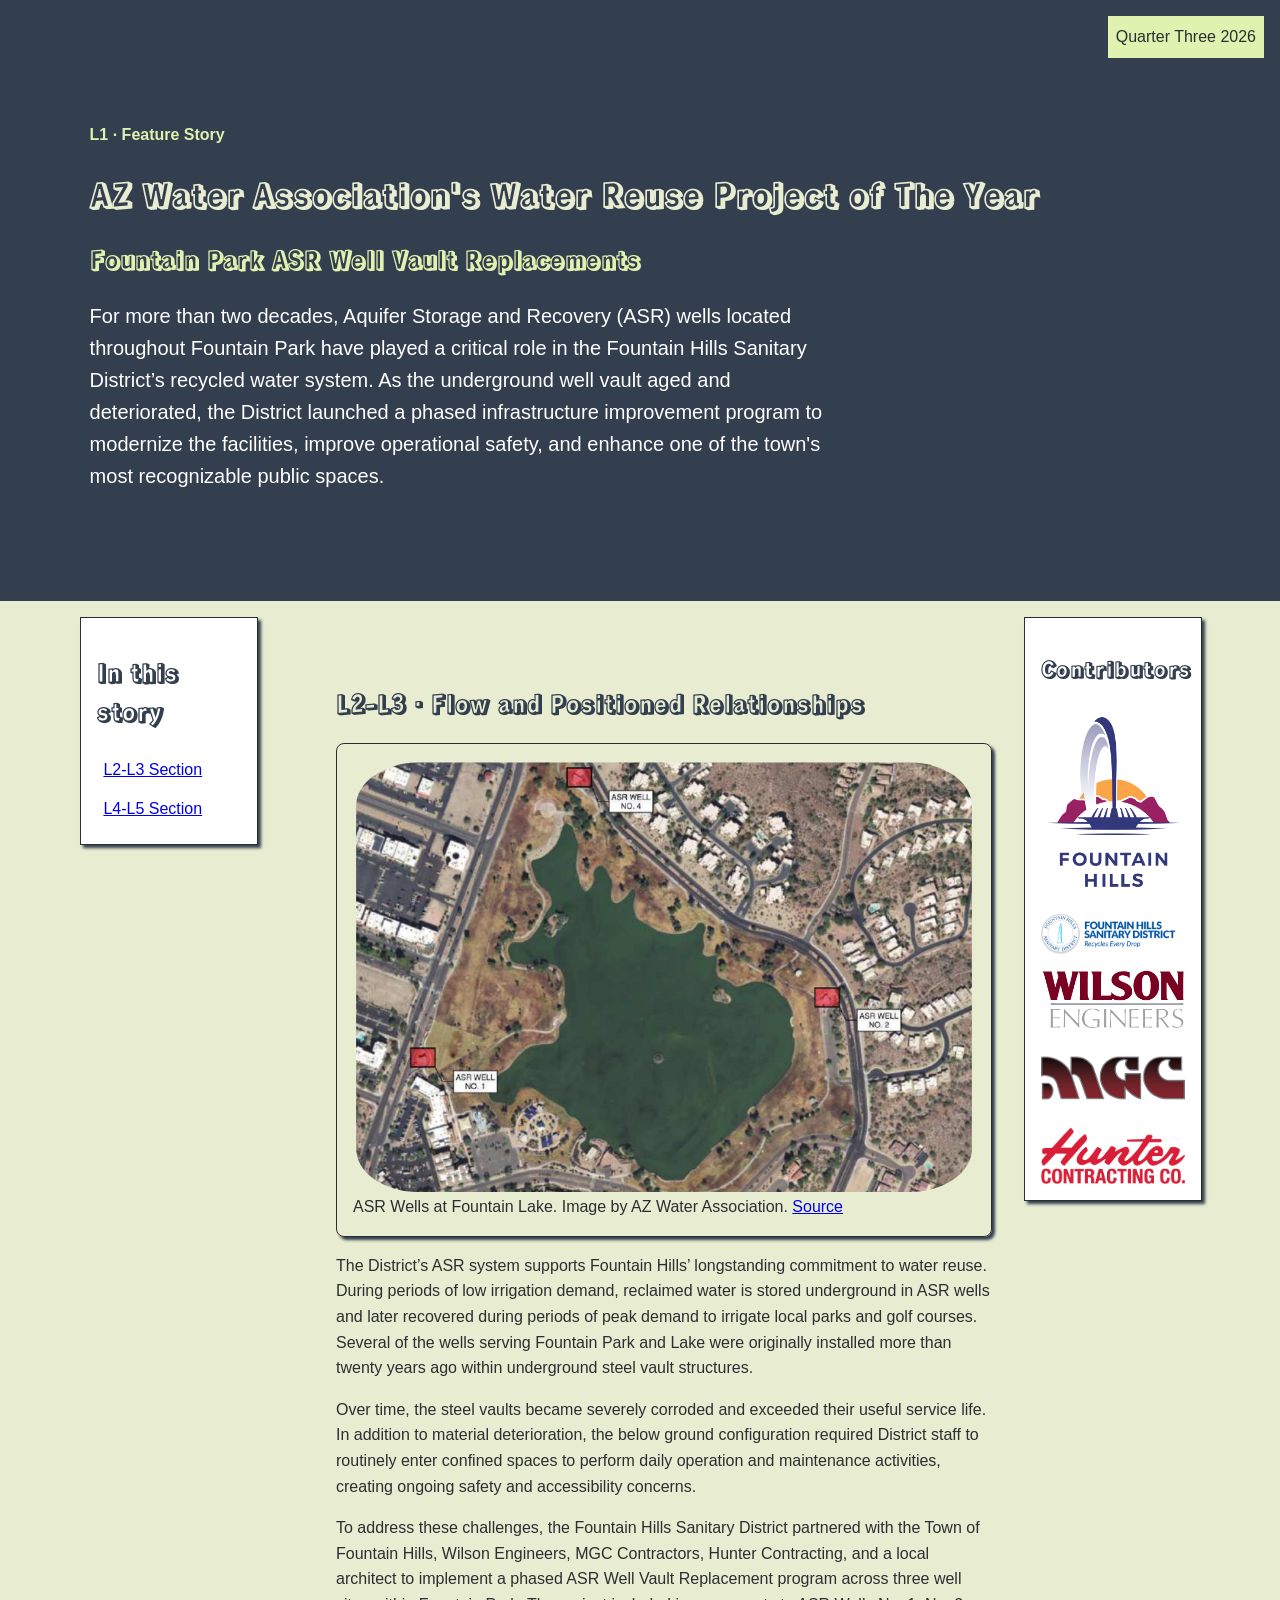
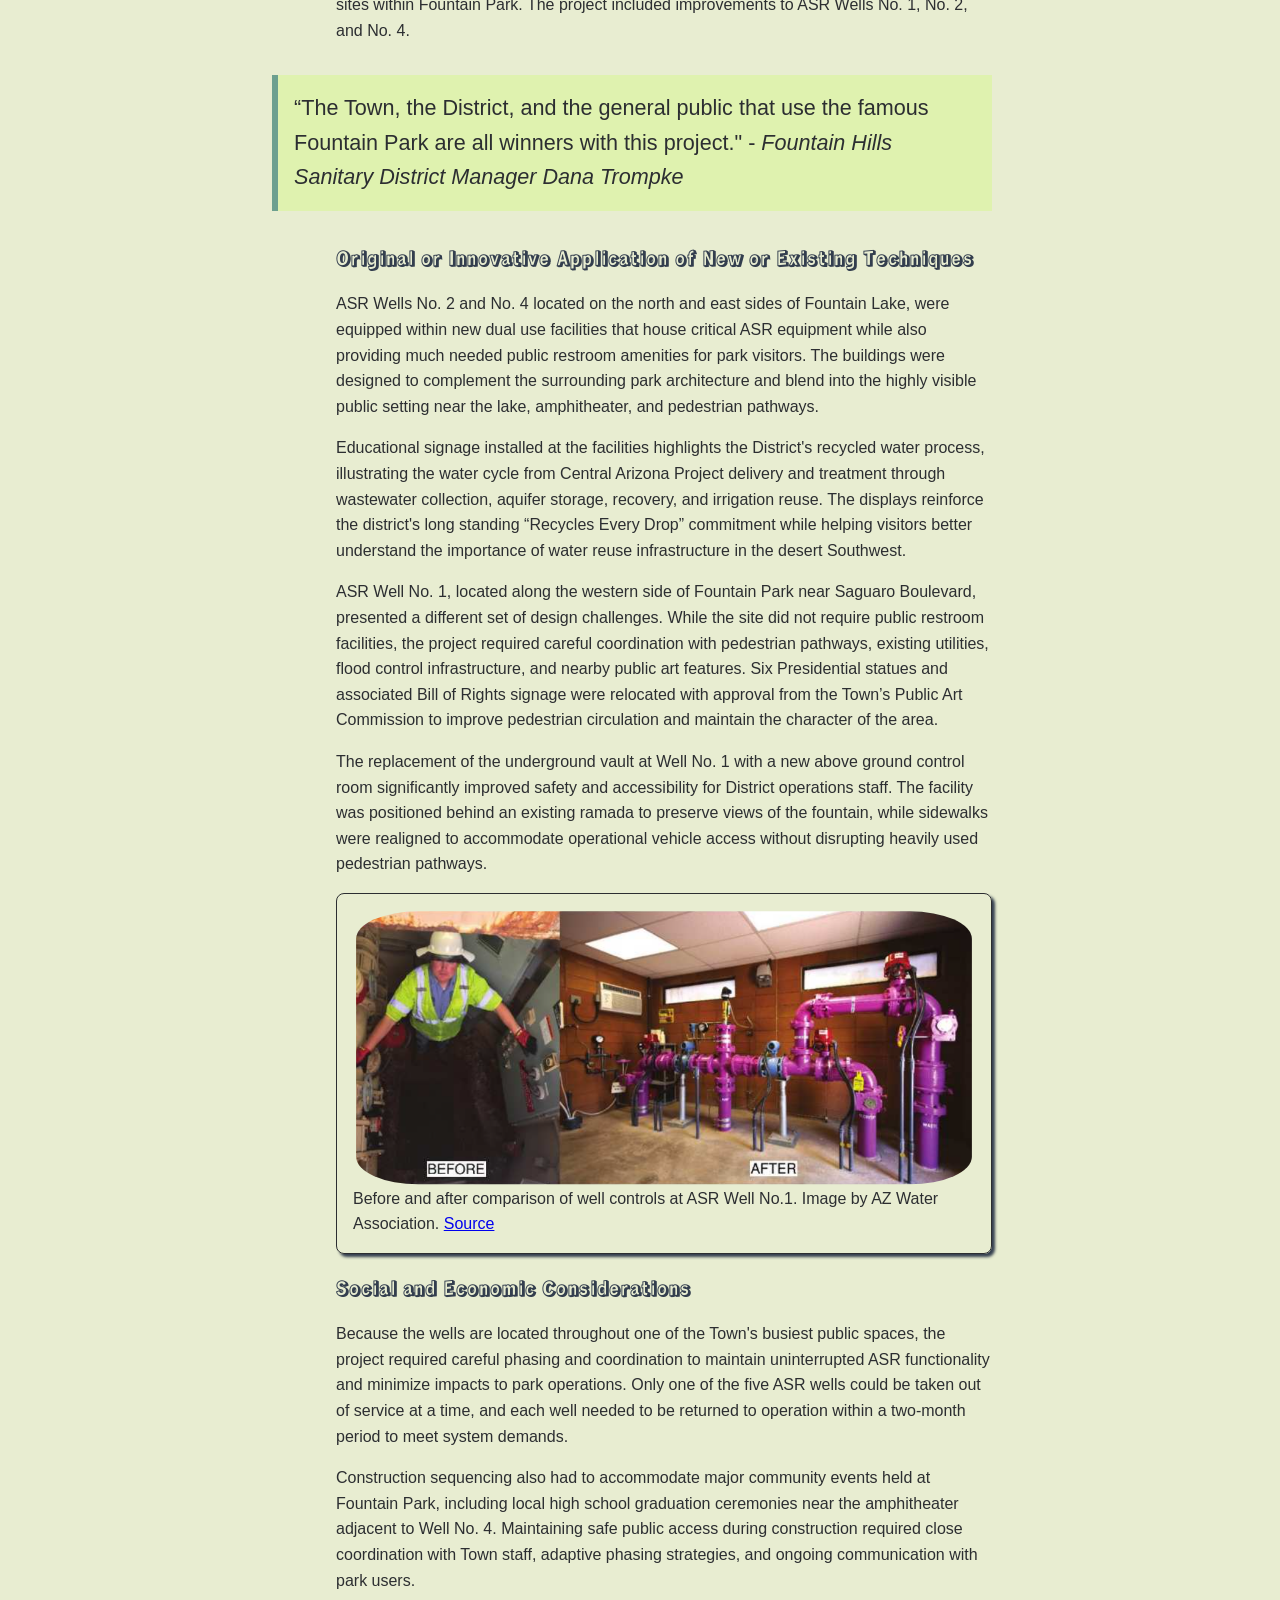
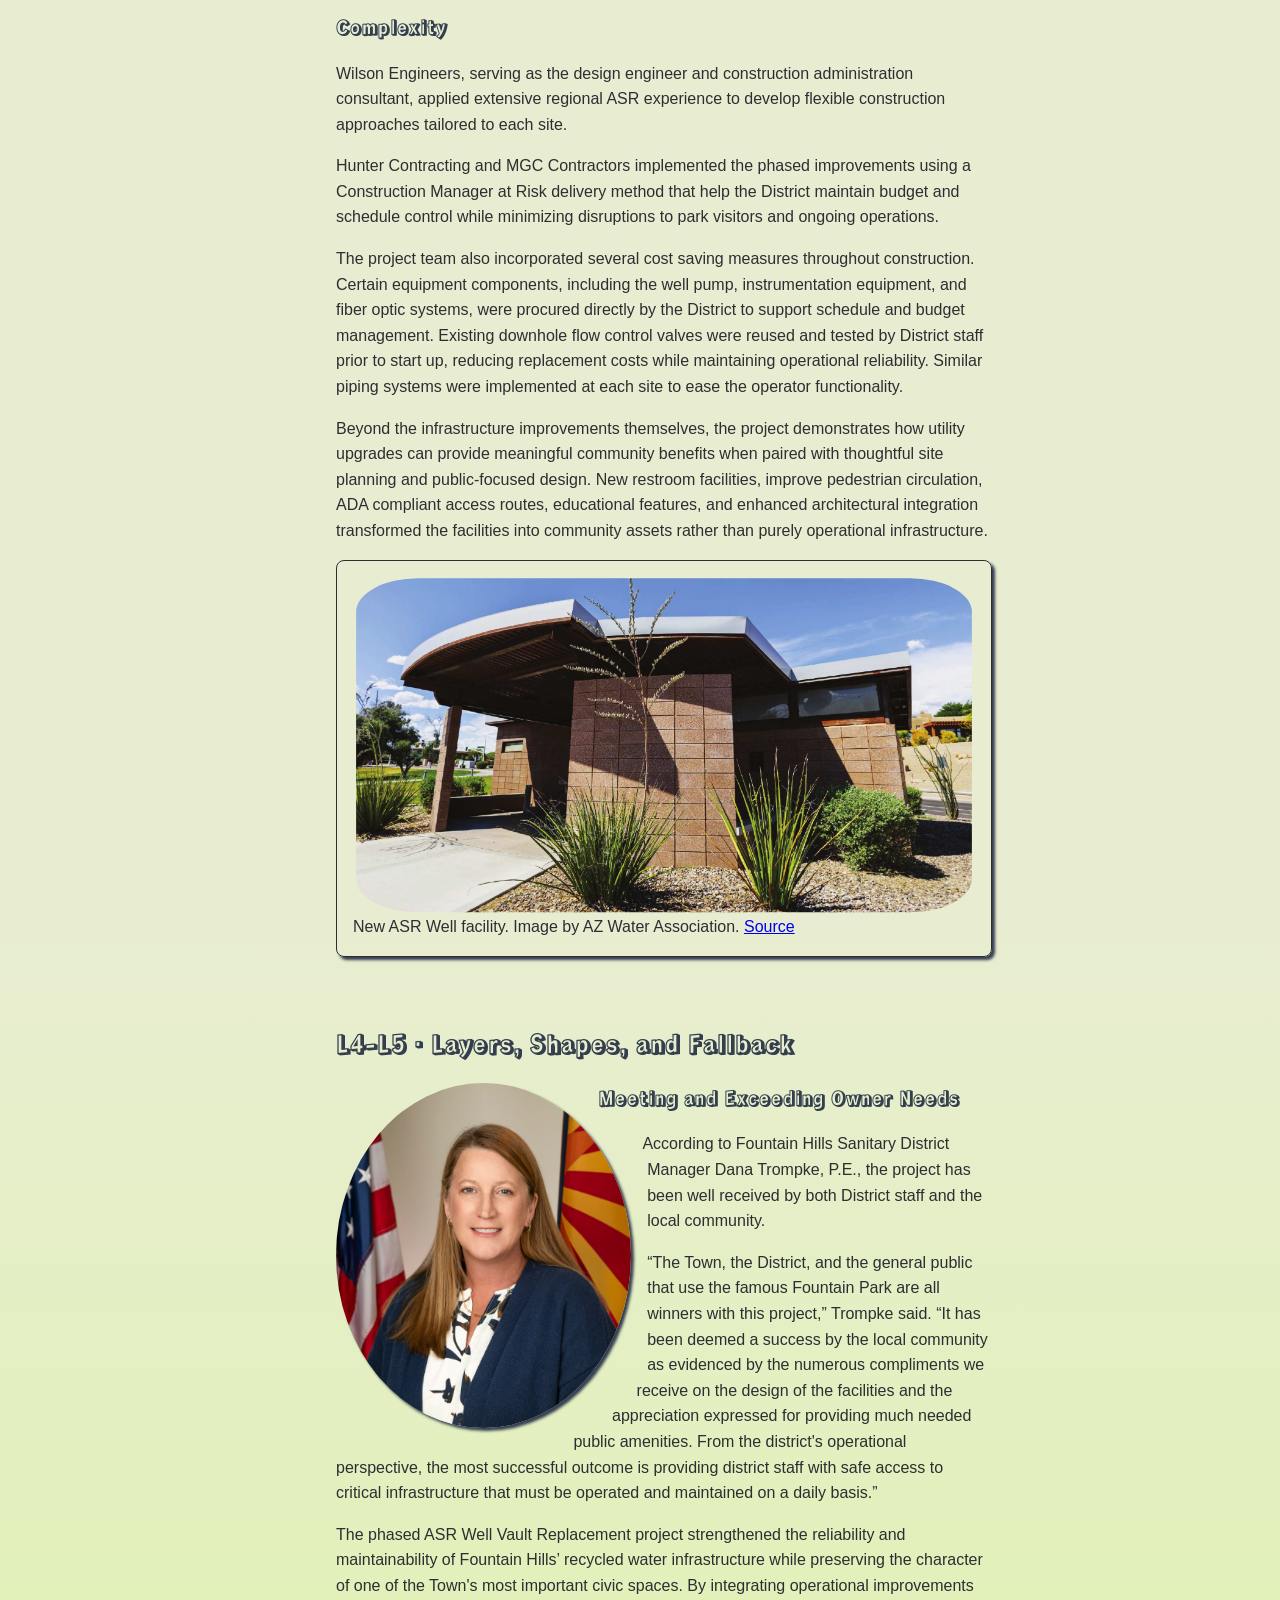
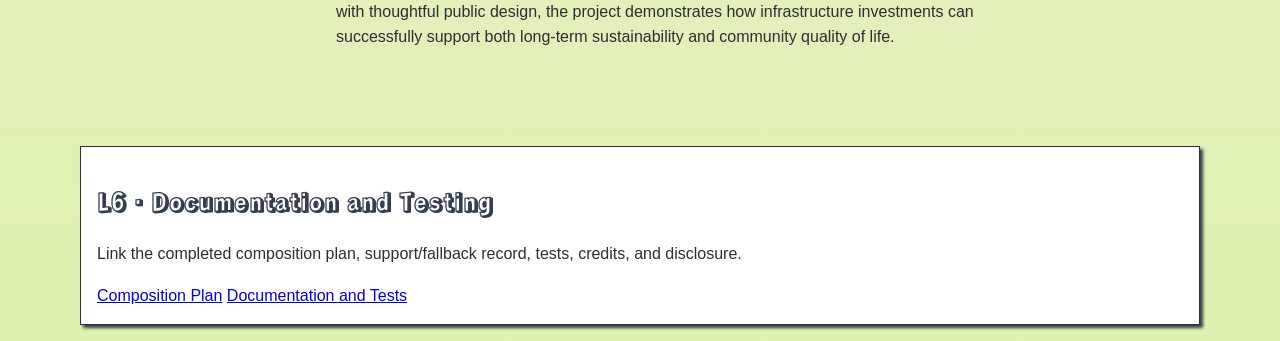
<file: index.html>
<!doctype html>
<html lang="en">
    <head>
        <meta charset="utf-8">
        <meta name="viewport" content="width=device-width,initial-scale=1">
        <title>Layered Feature Story</title>
        <link rel="stylesheet" href="styles.css">
    </head>
    <body>
        <header class="feature-header">
            <p class="eyebrow">L1 · Feature Story</p>
            <h1>AZ Water Association's Water Reuse Project of The Year</h1>
            <h2>Fountain Park ASR Well Vault Replacements</h2>
            <p class="lede">
                For more than two decades, Aquifer Storage and Recovery (ASR) wells located throughout Fountain Park have played a critical role in the Fountain Hills Sanitary District’s recycled water system. As the underground well vault aged and deteriorated, the District launched a phased infrastructure improvement program to modernize the facilities, improve operational safety, and enhance one of the town's most recognizable public spaces.
            </p>
            <span class="issue-badge">Quarter Three 2026</span>
        </header>
        <main>
            <aside class="story-guide">
                <h2>In this story</h2>
                <a href="#section-one">L2-L3 Section</a>
                <a href="#section-two">L4-L5 Section</a>
            </aside>
            <div class="article">
                <section id="section-one">
                    <h2>L2-L3 · Flow and Positioned Relationships</h2>
                    <figure class="feature-figure">
                        <img src="fountain-lake.png" alt="Aerial view of Fountain Lake with ASR Wells No. 1, 2, and 4 highlighted" width="1018" height="710">
                        <figcaption>
                            <!-- Replace with caption, credit, and source. -->
                            ASR Wells at Fountain Lake. 
                            Image by AZ Water Association. 
                            <a href="https://www.kelmanonline.com/httpdocs/files/AZWater/news3-2026/index.html#" target="_blank">Source</a>
                        </figcaption>
                    </figure>
                    <p>
                        The District’s ASR system supports Fountain Hills’ longstanding commitment to water reuse. During periods of low irrigation demand, reclaimed water is stored underground in ASR wells and later recovered during periods of peak demand to irrigate local parks and golf courses. Several of the wells serving Fountain Park and Lake were originally installed more than twenty years ago within underground steel vault structures.
                    </p>
                    <p>
                        Over time, the steel vaults became severely corroded and exceeded their useful service life. In addition to material deterioration, the below ground configuration required District staff to routinely enter confined spaces to perform daily operation and maintenance activities, creating ongoing safety and accessibility concerns.
                    </p>
                    <p>
                        To address these challenges, the Fountain Hills Sanitary District partnered with the Town of Fountain Hills, Wilson Engineers, MGC Contractors, Hunter Contracting, and a local architect to implement a phased ASR Well Vault Replacement program across three well sites within Fountain Park. The project included improvements to ASR Wells No. 1, No. 2, and No. 4.
                    </p>
                    <blockquote class="pull-quote">
                        “The Town, the District, and the general public that use the famous Fountain Park are all winners with this project." - <i>Fountain Hills Sanitary District Manager Dana Trompke</i>
                    </blockquote>
                    <h3>Original or Innovative Application of New or Existing Techniques</h3>
                    <p>
                        ASR Wells No. 2 and No. 4 located on the north and east sides of Fountain Lake, were equipped within new dual use facilities that house critical ASR equipment while also providing much needed public restroom amenities for park visitors. The buildings were designed to complement the surrounding park architecture and blend into the highly visible public setting near the lake, amphitheater, and pedestrian pathways.
                    </p>
                    <p>
                        Educational signage installed at the facilities highlights the District's recycled water process, illustrating the water cycle from Central Arizona Project delivery and treatment through wastewater collection, aquifer storage, recovery, and irrigation reuse. The displays reinforce the district's long standing “Recycles Every Drop” commitment while helping visitors better understand the importance of water reuse infrastructure in the desert Southwest.
                    </p>
                    <p>
                        ASR Well No. 1, located along the western side of Fountain Park near Saguaro Boulevard, presented a different set of design challenges. While the site did not require public restroom facilities, the project required careful coordination with pedestrian pathways, existing utilities, flood control infrastructure, and nearby public art features. Six Presidential statues and associated Bill of Rights signage were relocated with approval from the Town’s Public Art Commission to improve pedestrian circulation and maintain the character of the area.
                    </p>
                    <p>
                        The replacement of the underground vault at Well No. 1 with a new above ground control room significantly improved safety and accessibility for District operations staff. The facility was positioned behind an existing ramada to preserve views of the fountain, while sidewalks were realigned to accommodate operational vehicle access without disrupting heavily used pedestrian pathways.
                    </p>
                    <figure class="feature-figure">
                        <img src="well-controls.png" alt="A man between old underground controls in a confined space on the left and new above ground controls in a spacious control room on the right." width="1049" height="465">
                        <figcaption>
                            <!-- Replace with caption, credit, and source. -->
                            Before and after comparison of well controls at ASR Well No.1. 
                            Image by AZ Water Association. 
                            <a href="https://www.kelmanonline.com/httpdocs/files/AZWater/news3-2026/index.html#" target="_blank">Source</a>
                        </figcaption>
                    </figure>
                    <h3>Social and Economic Considerations</h3>
                    <p>
                        Because the wells are located throughout one of the Town's busiest public spaces, the project required careful phasing and coordination to maintain uninterrupted ASR functionality and minimize impacts to park operations. Only one of the five ASR wells could be taken out of service at a time, and each well needed to be returned to operation within a two-month period to meet system demands.
                    </p>
                    <p>
                        Construction sequencing also had to accommodate major community events held at Fountain Park, including local high school graduation ceremonies near the amphitheater adjacent to Well No. 4. Maintaining safe public access during construction required close coordination with Town staff, adaptive phasing strategies, and ongoing communication with park users.
                    </p>
                    <h3>Complexity</h3>
                    <p>
                        Wilson Engineers, serving as the design engineer and construction administration consultant, applied extensive regional ASR experience to develop flexible construction approaches tailored to each site.
                    </p>
                    <p>
                        Hunter Contracting and MGC Contractors implemented the phased improvements using a Construction Manager at Risk delivery method that help the District maintain budget and schedule control while minimizing disruptions to park visitors and ongoing operations.
                    </p>
                    <p>
                        The project team also incorporated several cost saving measures throughout construction. Certain equipment components, including the well pump, instrumentation equipment, and fiber optic systems, were procured directly by the District to support schedule and budget management. Existing downhole flow control valves were reused and tested by District staff prior to start up, reducing replacement costs while maintaining operational reliability. Similar piping systems were implemented at each site to ease the operator functionality.
                    </p>
                    <p>
                        Beyond the infrastructure improvements themselves, the project demonstrates how utility upgrades can provide meaningful community benefits when paired with thoughtful site planning and public-focused design. New restroom facilities, improve pedestrian circulation, ADA compliant access routes, educational features, and enhanced architectural integration transformed the facilities into community assets rather than purely operational infrastructure.
                    </p>
                    <figure class="feature-figure">
                        <img src="asr-well.png" alt="Exterior of new ASR Well facility surrounded by succulents and shrubs." width="2037" height="1105">
                        <figcaption>
                            <!-- Replace with caption, credit, and source. -->
                            New ASR Well facility.
                            Image by AZ Water Association. 
                            <a href="https://www.kelmanonline.com/httpdocs/files/AZWater/news3-2026/index.html#" target="_blank">Source</a>
                        </figcaption>
                    </figure>
                </section>
                <section id="section-two">
                    <h2>L4-L5 · Layers, Shapes, and Fallback</h2>
                    <img class="shape-portrait" src="dana-trompke.png" alt="Fountain Hills Sanitary District Manager Dana Trompke" width="382" height="447">
                    <h3>Meeting and Exceeding Owner Needs</h3>
                    <p>
                        According to Fountain Hills Sanitary District Manager Dana Trompke, P.E., the project has been well received by both District staff and the local community.
                    </p>
                    <p>
                        “The Town, the District, and the general public that use the famous Fountain Park are all winners with this project,” Trompke said. “It has been deemed a success by the local community as evidenced by the numerous compliments we receive on the design of the facilities and the appreciation expressed for providing much needed public amenities. From the district's operational perspective, the most successful outcome is providing district staff with safe access to critical infrastructure that must be operated and maintained on a daily basis.”
                    </p>
                    <p>
                        The phased ASR Well Vault Replacement project strengthened the reliability and maintainability of Fountain Hills’ recycled water infrastructure while preserving the character of one of the Town's most important civic spaces. By integrating operational improvements with thoughtful public design, the project demonstrates how infrastructure investments can successfully support both long-term sustainability and community quality of life.
                    </p>
                </section>
            </div>
            <aside class="contributors">
                <div class="c-heading"><h2>Contributors</h2></div>
                <div class="c-images">
                    <a href="https://www.fountainhillsaz.gov/" target="_blank">
                        <img src="fountain-hills.png" alt="Town of Fountain Hills homepage" width="260" height="350">
                    </a>
                    <a href="https://www.az-fhsd.gov/" target="_blank">
                        <img src="fh-sanitary.png" alt="Fountain Hills Sanitary District homepage" width="432" height="118">
                    </a>
                    <a href="https://www.wilson-engineers.com/" target="_blank">
                        <img src="wilson.png" alt="Wilson Engineers homepage" width="1092" height="450">
                    </a>
                    <a href="https://mgccontractors.com/" target="_blank">
                        <img src="mgc.png" alt="MGC Contractors homepage" width="690" height="323">
                    </a>
                    <a href="https://www.huntercontracting.com/" target="_blank">
                        <img src="hunter.png" alt="Hunter Contracting homepage" width="361" height="139">
                    </a>
                </div>
            </aside>
            <section class="documentation">
                <h2>L6 · Documentation and Testing</h2>
                <p>Link the completed composition plan, support/fallback record, tests, credits, and disclosure.</p>
                <a href="composition-plan.html" target="_blank">Composition Plan</a>
                <a href="Lebans-Layered-Feature-Story-Documentation.pdf" target="_blank">Documentation and Tests</a>
            </section>
        </main>
    </body>
    </html>
</file>
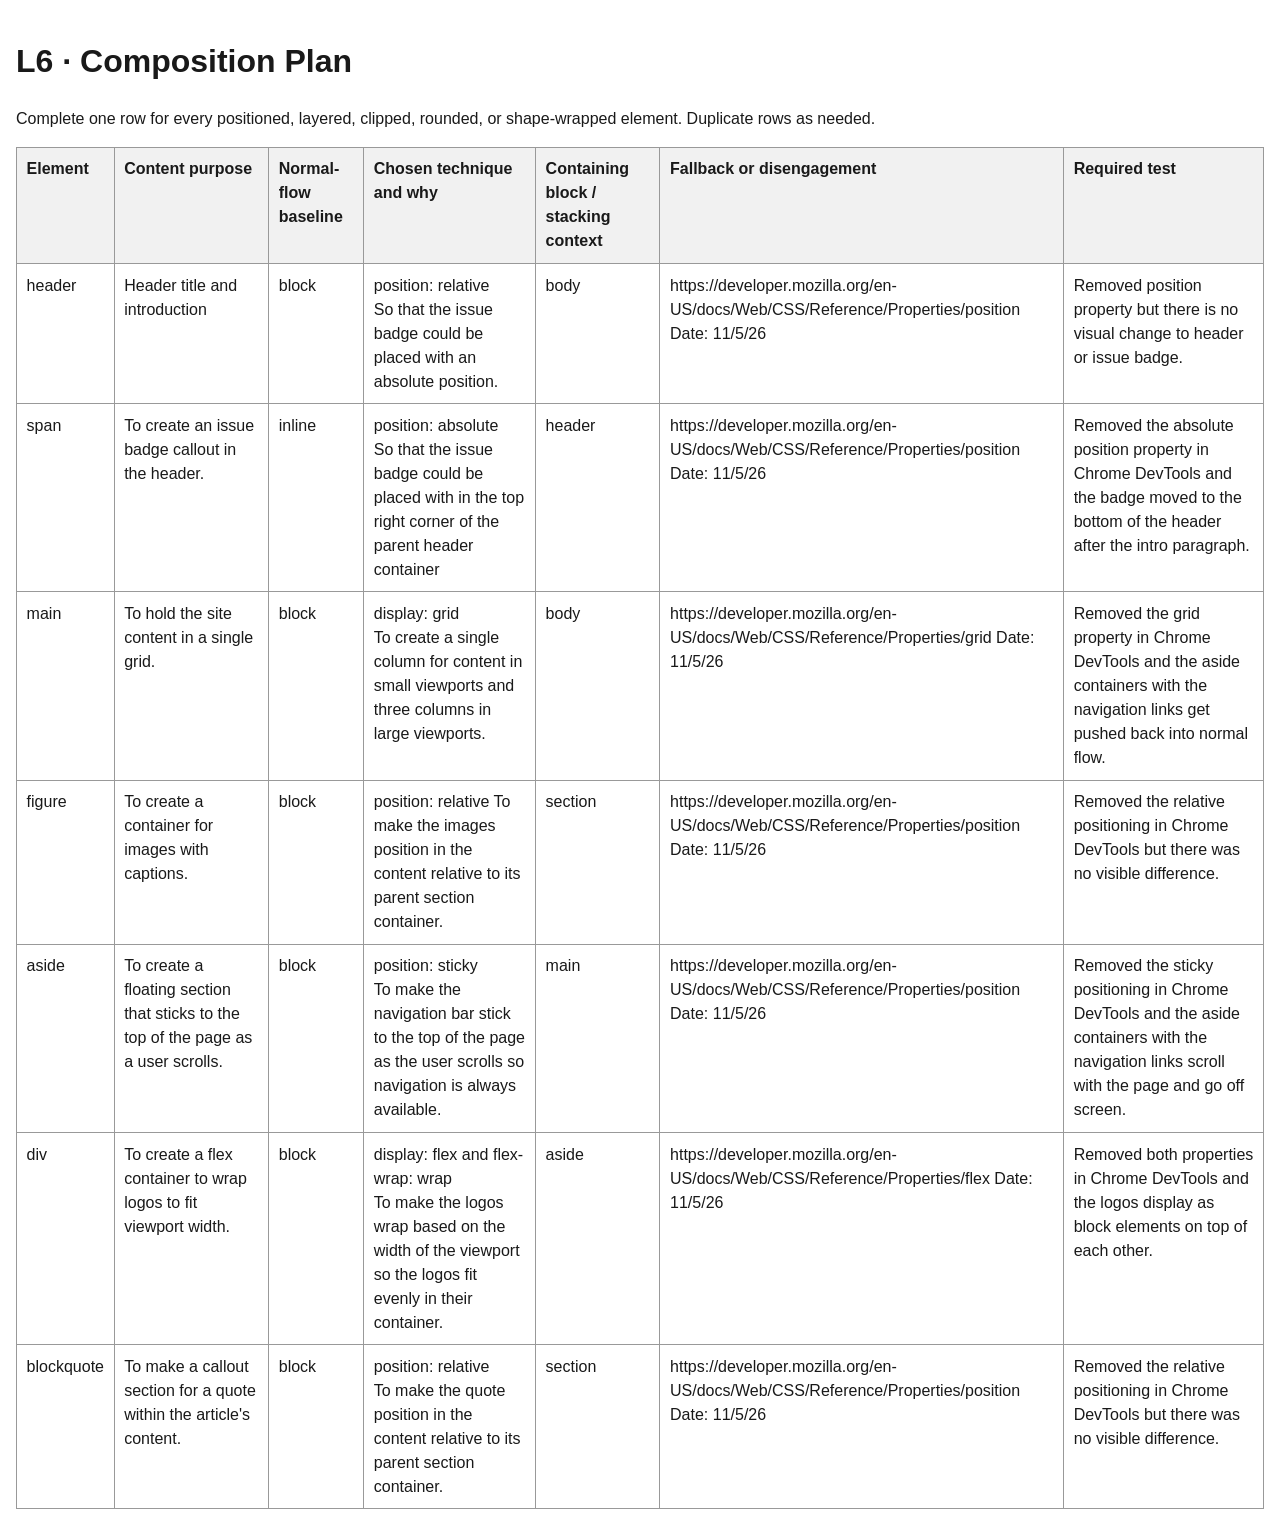
<file: composition-plan.html>
<!doctype html>
<html lang="en">
    <head>
        <meta charset="utf-8">
        <meta name="viewport" content="width=device-width,initial-scale=1">
        <title>Composition Plan</title>
        <style>
            body{
                font-family:Arial,sans-serif;
                line-height:1.5;
                max-width:90rem;
                margin:auto;
                padding:1rem;
                color:#191919;
                }
            table{
                width:100%;
                border-collapse:collapse;
                }
            th,td{
                padding:.6rem;
                border:1px solid #999;
                text-align:left;
                vertical-align:top;
                }
            th{
                background:#f1f1f1;
                }
        </style>
        </head>
        <body>
            <h1>L6 · Composition Plan</h1>
            <p>Complete one row for every positioned, layered, clipped, rounded, or shape-wrapped element. Duplicate rows as needed.</p>
            <table>
                <thead>
                    <tr>
                        <th>Element</th>
                        <th>Content purpose</th>
                        <th>Normal-flow baseline</th>
                        <th>Chosen technique and why</th>
                        <th>Containing block / stacking context</th>
                        <th>Fallback or disengagement</th>
                        <th>Required test</th>
                    </tr>
                </thead>
                <tbody>
                    <tr>
                        <td>header</td>
                        <td>Header title and introduction</td>
                        <td>block</td>
                        <td>
                            position: relative<br>
                            So that the issue badge could be placed with an absolute position. 
                        </td>
                        <td>body</td>
                        <td>
                            https://developer.mozilla.org/en-US/docs/Web/CSS/Reference/Properties/position  <br>
                            Date: 11/5/26
                        </td>
                        <td>Removed position property but there is no visual change to header or issue badge.</td>
                    </tr>
                    <tr>
                        <td>span</td>
                        <td>To create an issue badge callout in the header.</td>
                        <td>inline</td>
                        <td>
                            position: absolute<br>
                            So that the issue badge could be placed with in the top right corner of the parent header container 
                        </td>
                        <td>header</td>
                        <td>
                            https://developer.mozilla.org/en-US/docs/Web/CSS/Reference/Properties/position  <br>
                            Date: 11/5/26
                        </td>
                        <td>
                            Removed the absolute position property in Chrome DevTools and the badge moved to the bottom of the header after the intro paragraph.
                        </td>
                    </tr>
                    <tr>
                        <td>main</td>
                        <td>To hold the site content in a single grid.</td>
                        <td>block</td>
                        <td>
                            display: grid <br>
                            To create a single column for content in small viewports and three columns in large viewports.
                        </td>
                        <td>body</td>
                        <td>
                            https://developer.mozilla.org/en-US/docs/Web/CSS/Reference/Properties/grid
                            Date: 11/5/26
                        </td>
                        <td>
                            Removed the grid property in Chrome DevTools and the aside containers with the navigation links get pushed back into normal flow.
                        </td>
                    </tr>
                    <tr>
                        <td>figure</td>
                        <td>To create a container for images with captions.</td>
                        <td>block</td>
                        <td>
                            position: relative
                            To make the images position in the content relative to its parent section container.
                        </td>
                        <td>section</td>
                        <td>
                            https://developer.mozilla.org/en-US/docs/Web/CSS/Reference/Properties/position  <br>
                            Date: 11/5/26
                        </td>
                        <td>
                            Removed the relative positioning in Chrome DevTools but there was no visible difference.
                        </td>
                    </tr>
                    <tr>
                        <td>aside</td>
                        <td>To create a floating section that sticks to the top of the page as a user scrolls.</td>
                        <td>block</td>
                        <td>
                            position: sticky <br>
                            To make the navigation bar stick to the top of the page as the user scrolls so navigation is always available.
                        </td>
                        <td>main</td>
                        <td>
                            https://developer.mozilla.org/en-US/docs/Web/CSS/Reference/Properties/position  <br>
                            Date: 11/5/26
                        </td>
                        <td>
                            Removed the sticky positioning in Chrome DevTools and the aside containers with the navigation links scroll with the page and go off screen.
                        </td>
                    </tr>
                    <tr>
                        <td>div</td>
                        <td>To create a flex container to wrap logos to fit viewport width.</td>
                        <td>block</td>
                        <td>
                            display: flex and flex-wrap: wrap <br>
                            To make the logos wrap based on the width of the viewport so the logos fit evenly in their container.
                        </td>
                        <td>aside</td>
                        <td>
                            https://developer.mozilla.org/en-US/docs/Web/CSS/Reference/Properties/flex
                            Date: 11/5/26
                        </td>
                        <td>
                            Removed both properties in Chrome DevTools and the logos display as block elements on top of each other.

                        </td>
                    </tr>
                    <tr>
                        <td>blockquote</td>
                        <td>
                            To make a callout section for a quote within the article's content.
                        </td>
                        <td>block</td>
                        <td>
                            position: relative <br>
                            To make the quote position in the content relative to its parent section container.
                        </td>
                        <td>section</td>
                        <td>
                            https://developer.mozilla.org/en-US/docs/Web/CSS/Reference/Properties/position  <br>
                            Date: 11/5/26
                        </td>
                        <td>
                            Removed the relative positioning in Chrome DevTools but there was no visible difference.
                        </td>
                    </tr>
                </tbody>
            </table>
        </body>
        </html>
</file>
<file: styles.css>
/* CSS by Grant Lebans */
/* Google Fonts */
/* Rampart One font designed by Fontworks Inc.*/
@import url('https://fonts.googleapis.com/css2?family=Rampart+One&display=swap');

:root {
    --off-white: #e8edd1;
    --light-green: #dff2af;
    --green: #6da08f;
    --blue-gray: #4c5d75;
    --dark-blue-gray: #333e4e;
    --gray: #888888;
    --dark-gray: #2c2e31;
    --white: #ffffff;
    --bg-color: var(--off-white);
    --card-callout: var(--light-green);
    --font-color: var(--dark-gray);
    --dk-bg-color: var(--dark-gray);
    --dk-font-color: var(--off-white);
    --border-color: var(--dark-gray);
    --gradient: linear-gradient(transparent 80%, var(--light-green));
    --space: 1rem;
    --border-radius: 0.5rem;
    --btt-radius: 4rem;
    --drop-shadow: 3px 3px 3px var(--dark-blue-gray);
    --heading-font: "Rampart One", Arial, sans-serif;
    --content-font: Arial, sans-serif;
    --font-size: 16em;
    --line-height: 1.6;
    --bold-font: 700;
    --content-width: 68ch;
    --layer-raised:10;
    --layer-sticky:20;
    --layer-overlay:30;
}

*,*::before,*::after{
    box-sizing:border-box;
}
html{
    scroll-behavior:smooth;
}
body{
    margin:0;
    color:var(--font-color);
    background:var(--bg-color);
    background-image: var(--gradient);
    font-family:var(--content-font);
    line-height:var(--line-height);
}
h1, h2, h3{
    font-family: var(--heading-font);
}
h1 {
    color: var(--off-white);
}
h2, h3 {
    color: var(--dark-blue-gray);
}
.feature-header{
    position:relative;
    padding:clamp(2rem,7vw,6rem);
    background:var(--dark-blue-gray);
    color: var(--white);
}
.feature-header h2{
    color: var(--light-green);
}
.eyebrow{
    padding-top: 16px;
    color:var(--light-green);
    font-weight:var(--bold-font);
}
.lede{
    max-width:var(--content-width);
    font-size:1.25rem;
}
.issue-badge{
    position:absolute;
    inset-block-start:1rem;
    inset-inline-end:1rem;
    padding:.5rem;
    background:var(--light-green);
    color: var(--font-color);
}
main{
    display:grid;
    gap:2rem;
    max-width:72rem;
    margin:auto;
    padding:var(--space);
}
.article{
    min-width:0;
}
.article section{
    display:flow-root;
    margin-block:3rem;
    scroll-margin-block-start:6rem;
}
.story-guide{
    align-self:start;
    padding:1rem;
    border:1px solid var(--border-color);
    background: var(--white);
    box-shadow: var(--drop-shadow);
}
.story-guide a{
    display:block;
    padding:.4rem;
}
.feature-figure{
    position:relative;
    margin:0;
    padding:1rem;
    border:1px solid var(--border-color);
    border-radius:var(--border-radius);
    box-shadow: var(--drop-shadow);
}
img{
    display:block;
    max-width:100%;
    height:auto;
}
.pull-quote{
    margin:2rem 0;
    padding:1rem;
    border-inline-start:.4rem solid var(--green);
    font-size:1.35rem;
}
.shape-portrait{
    width:min(45%,20rem);
    margin:0 1rem 1rem 0;
    border-radius:50%;
    box-shadow: var(--drop-shadow);
}
.documentation{
    grid-column:1/-1;
    padding:1rem;
    background: var(--white);
    border: 1px solid var(--border-color);
    box-shadow: var(--drop-shadow);
}
.contributors{
    align-self:start;
    padding:1rem;
    border:1px solid var(--border-color);
    background-color: var(--white);
    box-shadow: var(--drop-shadow);
}
.contributors img{
    width: 250px;
}
.c-heading{
    font-size: 0.9em;
}
.c-images {
    display: flex;
    flex-wrap: wrap;
    align-items: center;
    justify-content: center;
    gap: 1rem;
}
:focus-visible{
            outline:.2rem solid var(--green);
            outline-offset:.2rem;
        }
@media (min-width:58rem){
    main{
        grid-template-columns:14rem 1fr 11rem;
    }
    .story-guide{
        position:sticky;
        inset-block-start:1rem;
        z-index:var(--layer-sticky);
        width: 20ch;
    }
    .contributors{
        position:sticky;
        inset-block-start:1rem;
        z-index:var(--layer-sticky);
        width: 20ch;
    }
    .pull-quote{
        position:relative;
        z-index:var(--layer-raised);
        margin-inline-start:-4rem;
        background:var(--light-green);
    }
    @supports (shape-outside:circle(50%)){
        .shape-portrait{
            float:inline-start;
            shape-outside:circle(50%);
            shape-margin:1rem;}
        }
    }
    @supports (clip-path:inset(0.5% round 10%)){
        .feature-figure img{
            clip-path:inset(0.5% round 10%);}
    }
        
@media (max-width: 927px){
    main{
        max-width: 50rem;
    }
}
</file>
